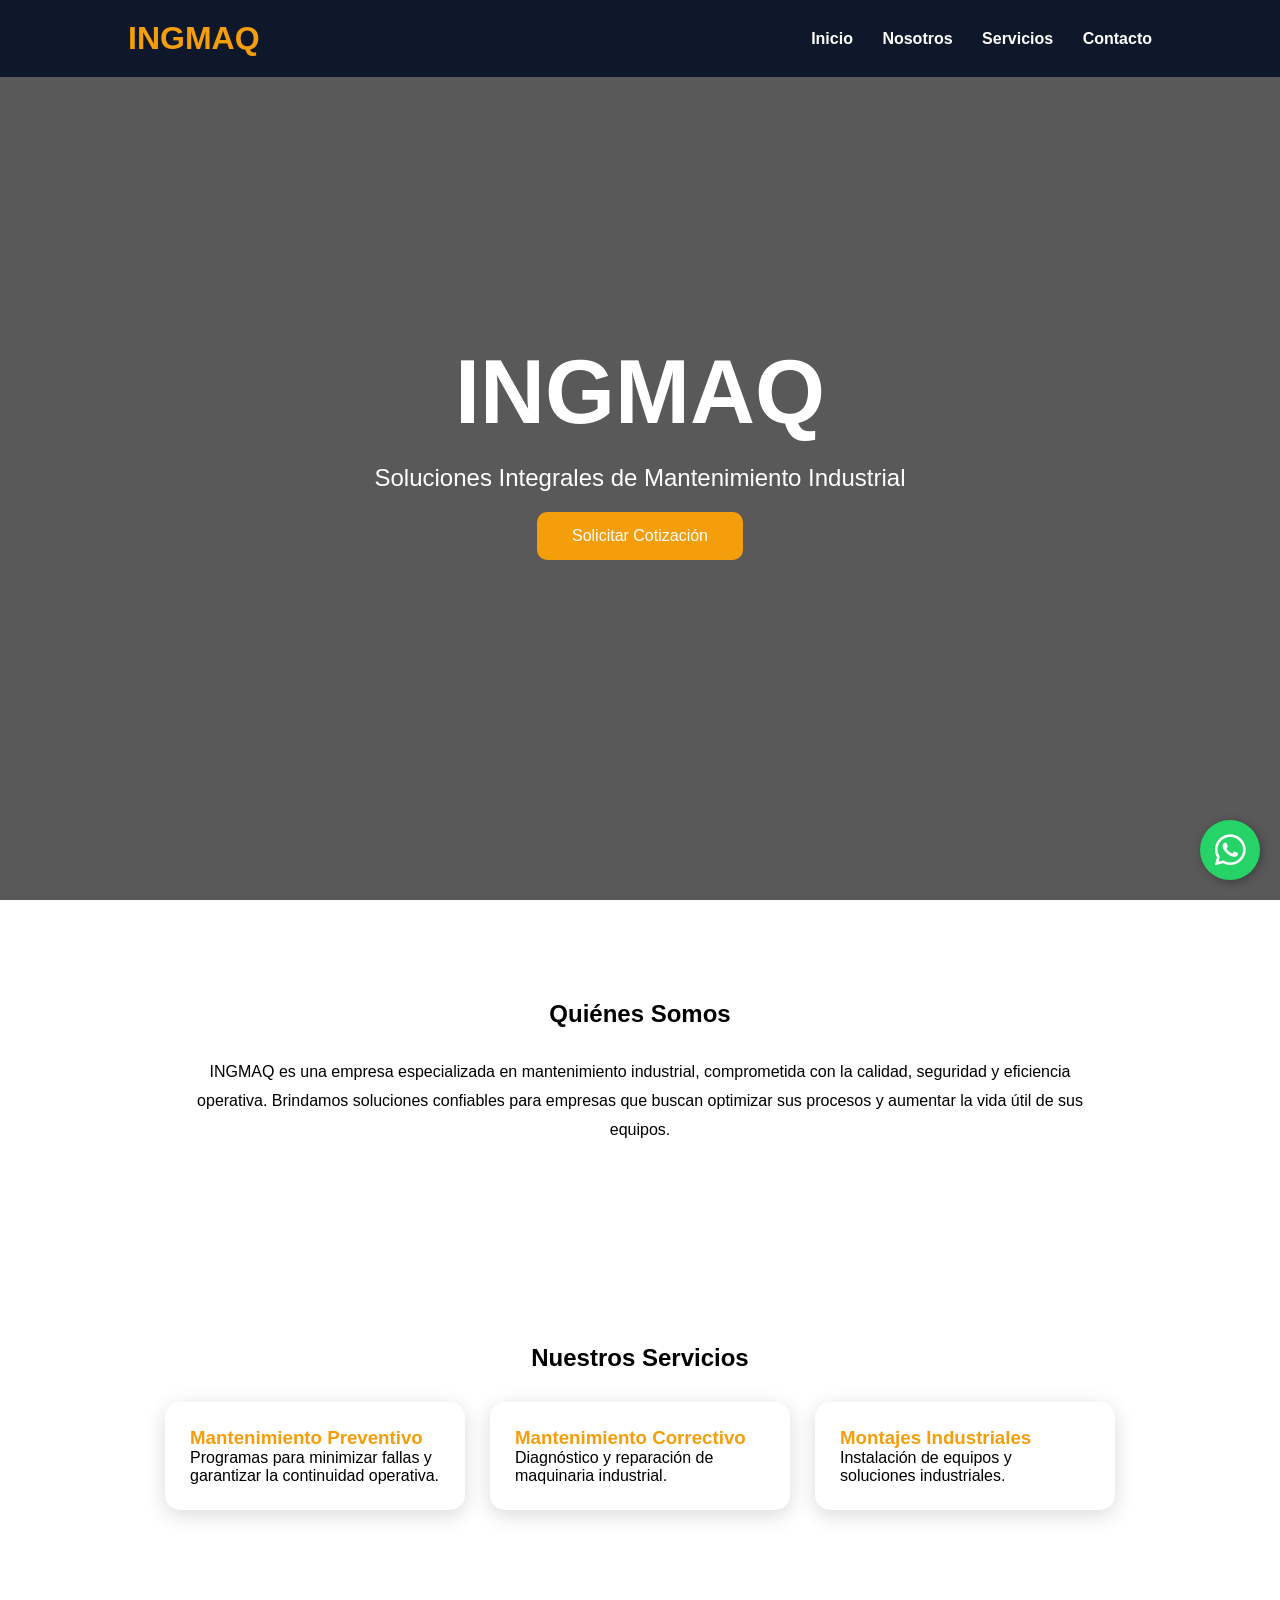
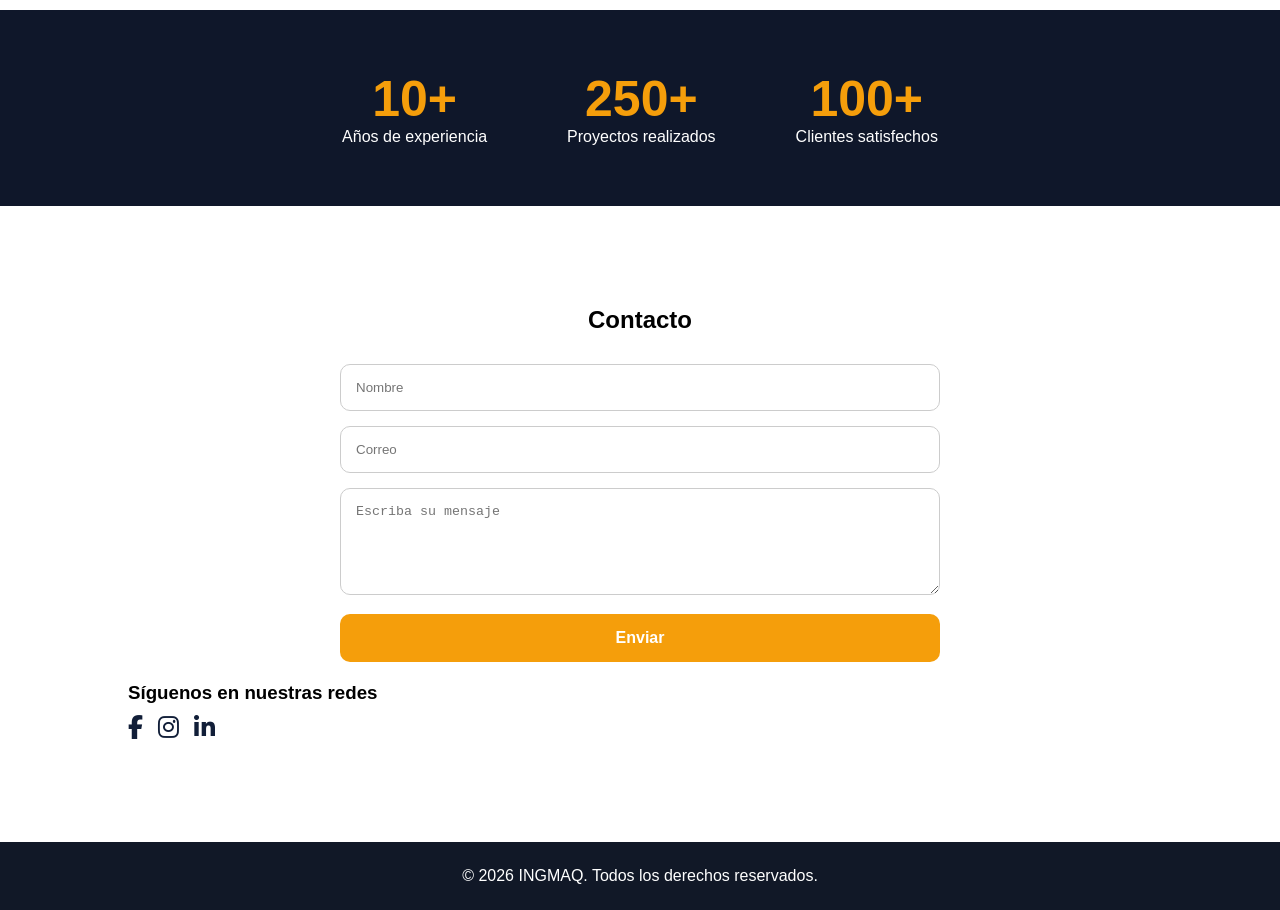
<file: index.html>
<!DOCTYPE html>
<html lang="es">
<head>
    <meta charset="UTF-8">
    <meta name="viewport" content="width=device-width, initial-scale=1.0">
    <title>INGMAQ | Mantenimiento Industrial</title>
    
    <!-- Librería de íconos Font Awesome -->
    <link rel="stylesheet" href="https://cdnjs.cloudflare.com/ajax/libs/font-awesome/6.5.1/css/all.min.css">
    
    <link rel="stylesheet" href="estilos.css">
</head>

<body>

<header>
    <div class="logo">
        INGMAQ
    </div>
    <nav>
        <a href="#inicio">Inicio</a>
        <a href="#nosotros">Nosotros</a>
        <a href="#servicios">Servicios</a>
        <a href="#contacto">Contacto</a>
    </nav>
</header>

<section id="inicio" class="hero">
    <div class="hero-content">
        <h1>INGMAQ</h1>
        <p>Soluciones Integrales de Mantenimiento Industrial</p>
        <a href="#contacto" class="btn">Solicitar Cotización</a>
    </div>
</section>

<section id="nosotros">
    <h2>Quiénes Somos</h2>
    <p>
        INGMAQ es una empresa especializada en mantenimiento industrial,
        comprometida con la calidad, seguridad y eficiencia operativa.
        Brindamos soluciones confiables para empresas que buscan optimizar
        sus procesos y aumentar la vida útil de sus equipos.
    </p>
</section>

<section id="servicios">
    <h2>Nuestros Servicios</h2>
    <div class="cards">
        <div class="card">
            <h3>Mantenimiento Preventivo</h3>
            <p>Programas para minimizar fallas y garantizar la continuidad operativa.</p>
        </div>
        <div class="card">
            <h3>Mantenimiento Correctivo</h3>
            <p>Diagnóstico y reparación de maquinaria industrial.</p>
        </div>
        <div class="card">
            <h3>Montajes Industriales</h3>
            <p>Instalación de equipos y soluciones industriales.</p>
        </div>
    </div>
</section>

<section class="estadisticas">
    <div>
        <h3>10+</h3>
        <p>Años de experiencia</p>
    </div>
    <div>
        <h3>250+</h3>
        <p>Proyectos realizados</p>
    </div>
    <div>
        <h3>100+</h3>
        <p>Clientes satisfechos</p>
    </div>
</section>

<section id="contacto">
    <h2>Contacto</h2>
    <form id="formulario">
        <input type="text" placeholder="Nombre" required>
        <input type="email" placeholder="Correo" required>
        <textarea rows="5" placeholder="Escriba su mensaje"></textarea>
        <button type="submit">Enviar</button>
    </form>

    <div class="redes-sociales">
        <h3>Síguenos en nuestras redes</h3>
        <div class="iconos-redes">
            <a href="https://facebook.com" target="_blank" aria-label="Facebook">
                <i class="fa-brands fa-facebook-f"></i>
            </a>
            <a href="https://instagram.com" target="_blank" aria-label="Instagram">
                <i class="fa-brands fa-instagram"></i>
            </a>
            <a href="https://linkedin.com" target="_blank" aria-label="LinkedIn">
                <i class="fa-brands fa-linkedin-in"></i>
            </a>
        </div>
    </div>
</section>

<footer>
    © 2026 INGMAQ. Todos los derechos reservados.
</footer>

<!-- Botón Flotante de WhatsApp -->
<a href="https://wa.me/3183600736" class="btn-whatsapp" target="_blank" aria-label="WhatsApp">
    <i class="fa-brands fa-whatsapp"></i>
</a>

</body>
</html>
</file>
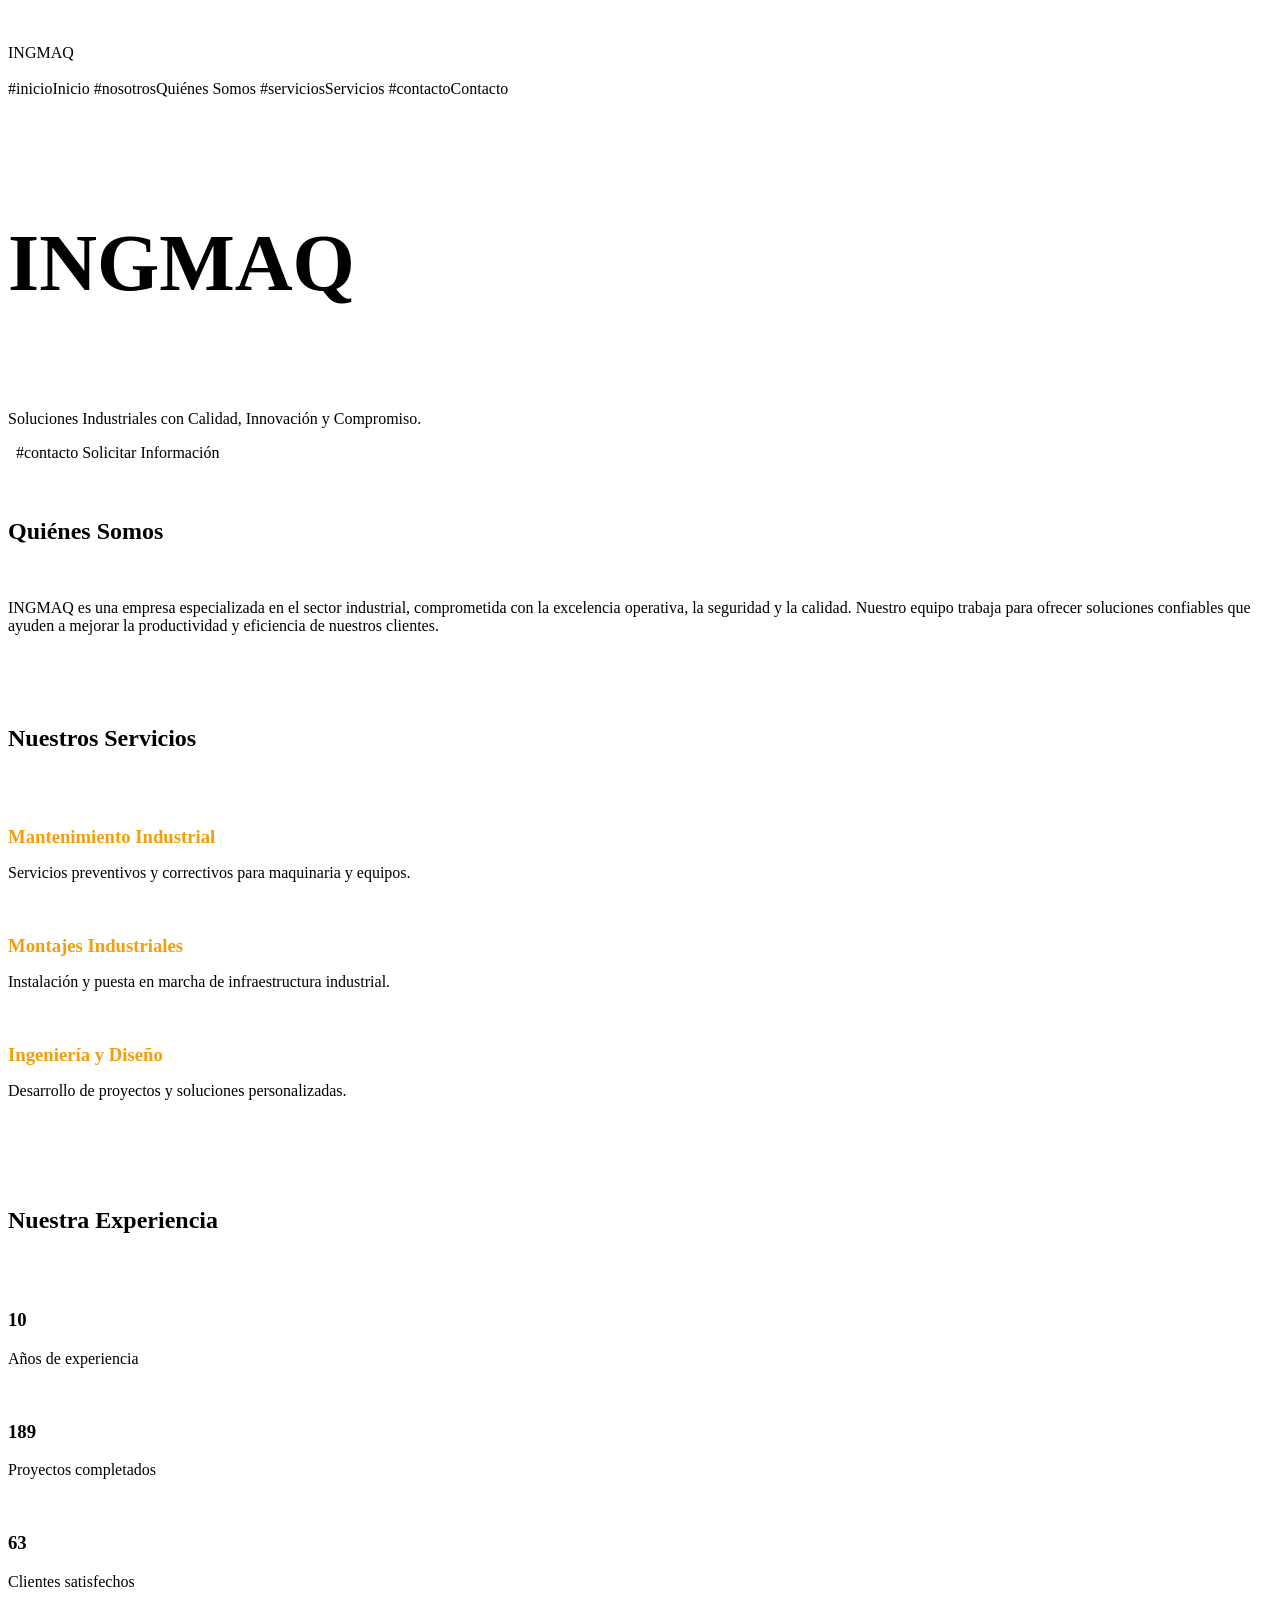
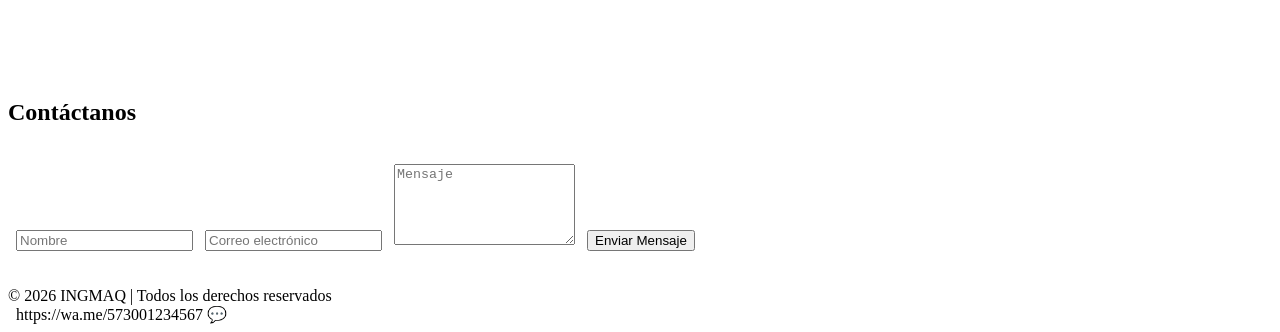
<file: 1index.html>
<!DOCTYPE html>
<html lang="es">
<head>
<meta charset="UTF-8">
<meta name="viewport" content="width=device-width, initial-scale=1.0">
<title>INGMAQ | Soluciones Industriales</title>
 
<style>
 
*{
margin:0;
padding:0;
box-sizing:border-box;
font-family:Segoe UI,sans-serif;
}
 
html{
scroll-behavior:smooth;
}
 
body{
background:#f5f5f5;
}
 
header{
position:fixed;
width:100%;
top:0;
left:0;
z-index:1000;
background:#0f172a;
transition:0.3s;
}
 
nav{
display:flex;
justify-content:space-between;
align-items:center;
padding:20px 10%;
}
 
.logo{
color:#f59e0b;
font-size:30px;
font-weight:bold;
}
 
.menu a{
color:white;
text-decoration:none;
margin-left:25px;
font-weight:bold;
}
 
.menu a:hover{
color:#f59e0b;
}
 
.hero{
height:100vh;
background:
linear-gradient(rgba(0,0,0,.6),rgba(0,0,0,.6)),
url("https://images.unsplash.com/photo-1517048676732-d65bc937f952?auto=format&fit=crop&w=1600&q=80");

background-size:cover;
background-position:center;

display:flex;
flex-direction:column;
justify-content:center;
align-items:center;

text-align:center;
color:white;
padding:20px;
}

.hero h1{
font-size:80px;
}
 
.hero p{
font-size:24px;
max-width:700px;
margin-top:20px;
}
 
.btn{
margin-top:30px;
background:#f59e0b;
color:white;
text-decoration:none;
padding:15px 35px;
border-radius:10px;
}
 
.seccion{
padding:100px 10%;
}
 
.seccion h2{
text-align:center;
color:#0f172a;
margin-bottom:30px;
font-size:40px;
}
 
.seccion p{
max-width:900px;
margin:auto;
text-align:center;
line-height:1.8;
}
 
.cards{
display:flex;
flex-wrap:wrap;
justify-content:center;
gap:25px;
}
 
.card{
background:white;
width:300px;
padding:25px;
border-radius:15px;
box-shadow:0 5px 15px rgba(0,0,0,.1);
transition:.3s;
}
 
.card:hover{
transform:translateY(-10px);
}

.card h3{
color:#f59e0b;
margin-bottom:10px;


.estadisticas{
background:#0f172a;
color:white;
}

.estadisticas h2{
color:white;
}

.numeros{
display:flex;
justify-content:center;
gap:70px;
flex-wrap:wrap;
}

.numero{
text-align:center;
}

.numero h3{
font-size:55px;
color:#f59e0b;
}

.contacto{
background:white;
}

form{
max-width:600px;
margin:auto;
}

input,
textarea{
width:100%;
padding:15px;
margin-bottom:15px;
border:1px solid #ccc;
border-radius:8px;
}

button{
width:100%;
padding:15px;
border:none;
background:#f59e0b;
color:white;
border-radius:8px;
cursor:pointer;
}

button:hover{
background:#d97706;
}

footer{
background:#0f172a;
color:white;
text-align:center;
padding:25px;
}

.whatsapp{
position:fixed;
right:20px;
bottom:20px;
background:#25D366;
color:white;
text-decoration:none;
width:60px;
height:60px;
border-radius:50%;
display:flex;
justify-content:center;
align-items:center;
font-size:30px;
}

@media(max-width:768px){

nav{
flex-direction:column;
gap:15px;
}

.hero h1{
font-size:50px;
}

.hero p{
font-size:18px;
}

.menu{
display:flex;
flex-wrap:wrap;
justify-content:center;
}

.menu a{
margin:5px 10px;
}
}

</style>
</head>
<body>

<header id="header">
<nav>
 
<div class="logo">INGMAQ</div>
 
<div class="menu">
#inicioInicio</a>
#nosotrosQuiénes Somos</a>
#serviciosServicios</a>
#contactoContacto</a>
</div>
 
</nav>
</header>
 
<section class="hero" id="inicio">
 
<h1>INGMAQ</h1>
 
<p>
Soluciones Industriales con Calidad, Innovación y Compromiso.
</p>
 
#contacto
Solicitar Información
</a>
 
</section>
 
<section class="seccion" id="nosotros">
 
<h2>Quiénes Somos</h2>
 
<p>
INGMAQ es una empresa especializada en el sector industrial,
comprometida con la excelencia operativa, la seguridad y la calidad.
Nuestro equipo trabaja para ofrecer soluciones confiables que ayuden
a mejorar la productividad y eficiencia de nuestros clientes.
</p>
 
</section>
 
<section class="seccion" id="servicios">
 
<h2>Nuestros Servicios</h2>
 
<div class="cards">
 
<div class="card">
<h3>Mantenimiento Industrial</h3>
<p>
Servicios preventivos y correctivos para maquinaria y equipos.
</p>
</div>
 
<div class="card">
<h3>Montajes Industriales</h3>
<p>
Instalación y puesta en marcha de infraestructura industrial.
</p>
</div>
 
<div class="card">
<h3>Ingeniería y Diseño</h3>
<p>
Desarrollo de proyectos y soluciones personalizadas.
</p>
</div>
 
</div>
 
</section>
 
<section class="seccion estadisticas">
 
<h2>Nuestra Experiencia</h2>
 
<div class="numeros">
 
<div class="numero">
<h3 class="contador" data-target="10">0</h3>
<p>Años de experiencia</p>
</div>
 
<div class="numero">
<h3 class="contador" data-target="250">0</h3>
<p>Proyectos completados</p>
</div>
 
<div class="numero">
<h3 class="contador" data-target="100">0</h3>
<p>Clientes satisfechos</p>
</div>
 
</div>
 
</section>
 
<section class="seccion contacto" id="contacto">
 
<h2>Contáctanos</h2>
 
<form id="formulario">
 
<input type="text" placeholder="Nombre" required>
 
<input type="email" placeholder="Correo electrónico" required>
 
<textarea rows="5" placeholder="Mensaje"></textarea>
 
<button type="submit">
Enviar Mensaje
</button>
 
</form>
 
</section>
 
<footer>
© 2026 INGMAQ | Todos los derechos reservados
</footer>
 
https://wa.me/573001234567
💬
</a>
 
<script>
 
document.getElementById("formulario")
.addEventListener("submit",function(e){
 
e.preventDefault();
 
alert("Gracias por contactar a INGMAQ.");
 
this.reset();
 
});
 
const counters =
document.querySelectorAll(".contador");
 
counters.forEach(counter=>{
 
const update=()=>{
 
const target=
+counter.getAttribute("data-target");
 
const count=
+counter.innerText;
 
const increment=
target/100;
 
if(count<target){
 
counter.innerText=
Math.ceil(count+increment);
 
setTimeout(update,20);
 
}else{
 
counter.innerText=
target;
 
}
 
};
 
update();
 
});
 
</script>
 
</body>
</html>
</file>
<file: estilos.css>
* {
  margin: 0;
  padding: 0;
  box-sizing: border-box;
}

html {
  scroll-behavior: smooth;
}

body {
  font-family: Segoe UI, sans-serif;
}

header {
  position: fixed;
  width: 100%;
  top: 0;
  display: flex;
  justify-content: space-between;
  align-items: center;
  padding: 20px 10%;
  background: #0f172a;
  z-index: 1000;
}

.logo {
  color: #f59e0b;
  font-size: 32px;
  font-weight: bold;
}

nav a {
  color: white;
  text-decoration: none;
  margin-left: 25px;
  font-weight: bold;
}

nav a:hover {
  color: #f59e0b;
}

.hero {
  height: 100vh;
  background: linear-gradient(
    rgba(0,0,0,.65),
    rgba(0,0,0,.65)
  ),
  url("https://images.unsplash.com/photo-1504307651254-35680f356dfd?w=1600");
  background-size: cover;
  background-position: center;
  display: flex;
  justify-content: center;
  align-items: center;
  text-align: center;
  color: white;
}

.hero h1 {
  font-size: 90px;
}

.hero p {
  font-size: 24px;
  margin: 20px 0;
}

.btn {
  display: inline-block;
  background: #f59e0b;
  color: white;
  text-decoration: none;
  padding: 15px 35px;
  border-radius: 10px;
}

.btn:hover {
  background: #d97706;
}

section {
  padding: 100px 10%;
}

h2 {
  text-align: center;
  margin-bottom: 30px;
}

#nosotros p {
  max-width: 900px;
  margin: auto;
  text-align: center;
  line-height: 1.8;
}

.cards {
  display: flex;
  gap: 25px;
  justify-content: center;
  flex-wrap: wrap;
}

.card {
  width: 300px;
  background: white;
  padding: 25px;
  border-radius: 15px;
  box-shadow: 0 5px 20px rgba(0,0,0,.15);
  transition: .3s;
}

.card:hover {
  transform: translateY(-10px);
}

.card h3 {
  color: #f59e0b;
}

.estadisticas {
  background: #0f172a;
  color: white;
  display: flex;
  justify-content: center;
  gap: 80px;
  flex-wrap: wrap;
  padding: 60px 10%;
}

.estadisticas div {
  text-align: center;
}

.estadisticas h3 {
  color: #f59e0b;
  font-size: 50px;
}

form {
  max-width: 600px;
  margin: auto;
}

input,
textarea {
  width: 100%;
  padding: 15px;
  margin-bottom: 15px;
  border: 1px solid #ccc;
  border-radius: 10px;
}

button {
  width: 100%;
  padding: 15px;
  border: none;
  background: #f59e0b;
  color: white;
  border-radius: 10px;
  cursor: pointer;
  font-size: 16px;
  font-weight: bold;
}

button:hover {
  background: #d97700;
}

footer {
  text-align: center;
  padding: 25px;
  background: #111827;
  color: white;
}

/* Estilo para el botón flotante de WhatsApp */
.btn-whatsapp {
    position: fixed;
    width: 60px;
    height: 60px;
    bottom: 20px;
    right: 20px;
    background-color: #25d366;
    color: #FFF;
    border-radius: 50px;
    text-align: center;
    font-size: 35px;
    box-shadow: 2px 2px 10px rgba(0, 0, 0, 0.3);
    z-index: 1000;
    display: flex;
    justify-content: center;
    align-items: center;
    text-decoration: none;
    transition: background-color 0.3s ease;
}

.btn-whatsapp:hover {
    background-color: #128c7e;
}

/* Contenedor principal de redes */
.redes-sociales {
  margin-top: 20px;
}

/* Contenedor de íconos alineados */
.iconos-redes {
  display: flex;
  gap: 15px;
  align-items: center;
  margin-top: 10px;
}

/* Estilos de los enlaces e íconos */
.iconos-redes a {
  text-decoration: none;
  color: #111e38;
  font-size: 24px;
  transition: color 0.3s ease, transform 0.3s ease;
}

/* Efecto hover al pasar el cursor */
.iconos-redes a:hover {
  color: #f39c12;
  transform: translateY(-3px);
}
</file>
